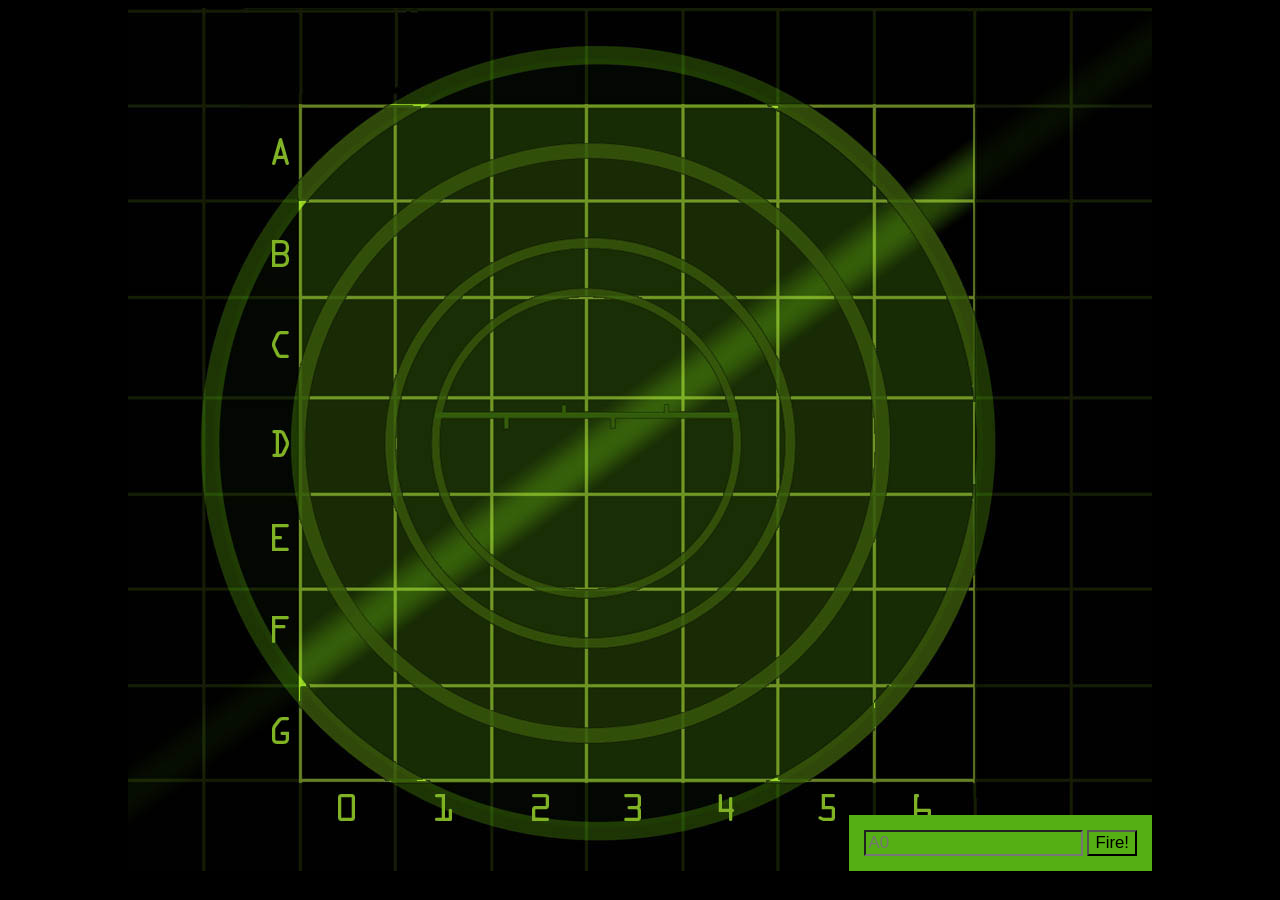
<file: index.html>
<!DOCTYPE html>
<html lang="en">
<head>
        <meta charset="UTF-8">
        <title>Морской бой</title>
        <link rel="stylesheet"
              href="css/game.css">
</head>
<body>
<div id="board">
<div id="messageArea"></div>
<table>
        <tr><td id="00"><td id="01"><td id="02"><td id="03"><td id="04"><td id="05"><td id="06"></td></tr>
        <tr><td id="10"><td id="11"><td id="12"><td id="13"><td id="14"><td id="15"><td id="16"></td></tr>
        <tr><td id="20"><td id="21"><td id="22"><td id="23"><td id="24"><td id="25"><td id="26"></td></tr>
        <tr><td id="30"><td id="31"><td id="32"><td id="33"><td id="34"><td id="35"><td id="36"></td></tr>
        <tr><td id="40"><td id="41"><td id="42"><td id="43"><td id="44"><td id="45"><td id="46"></td></tr>
        <tr><td id="50"><td id="51"><td id="52"><td id="53"><td id="54"><td id="55"><td id="56"></td></tr>
        <tr><td id="60"><td id="61"><td id="62"><td id="63"><td id="64"><td id="65"><td id="66"></td></tr>
</table>
        <form>
                <input type="text" id="guessInput" placeholder="A0">
                <input type="button" id="fireButton" value="Fire!">
        </form>
</div>
<script type="text/javascript" src="game.js"></script>
</body>
</html>
</file>
<file: css/game.css>
body{
    background: black;
}
div#board{
    position: relative;
    width: 1024px;
    height: 863px;
    margin: auto;
   background: url("../img/board.jpg") no-repeat;
}
table{
    left: 172px;
    top: 98px;
    position: absolute;
    border-spacing: 0;
}
td{
    width: 94px;
    height: 95px;
}
form{
    position: absolute;
    bottom: 0;
    right: 0;
    padding: 15px;
    background: rgb(85, 175, 20);
}
form input{
    background: rgb(85, 175, 20);
    font-size: 1.05em;
}
.hit {
    background: url("../img/ship.png") no-repeat center center;
}
.miss{
    background: url("../img/miss.png") no-repeat center center;
}
#messageArea{
    color: rgb(85, 175, 20);
    font-size: 1.3em;
    text-align: center;
}
</file>
